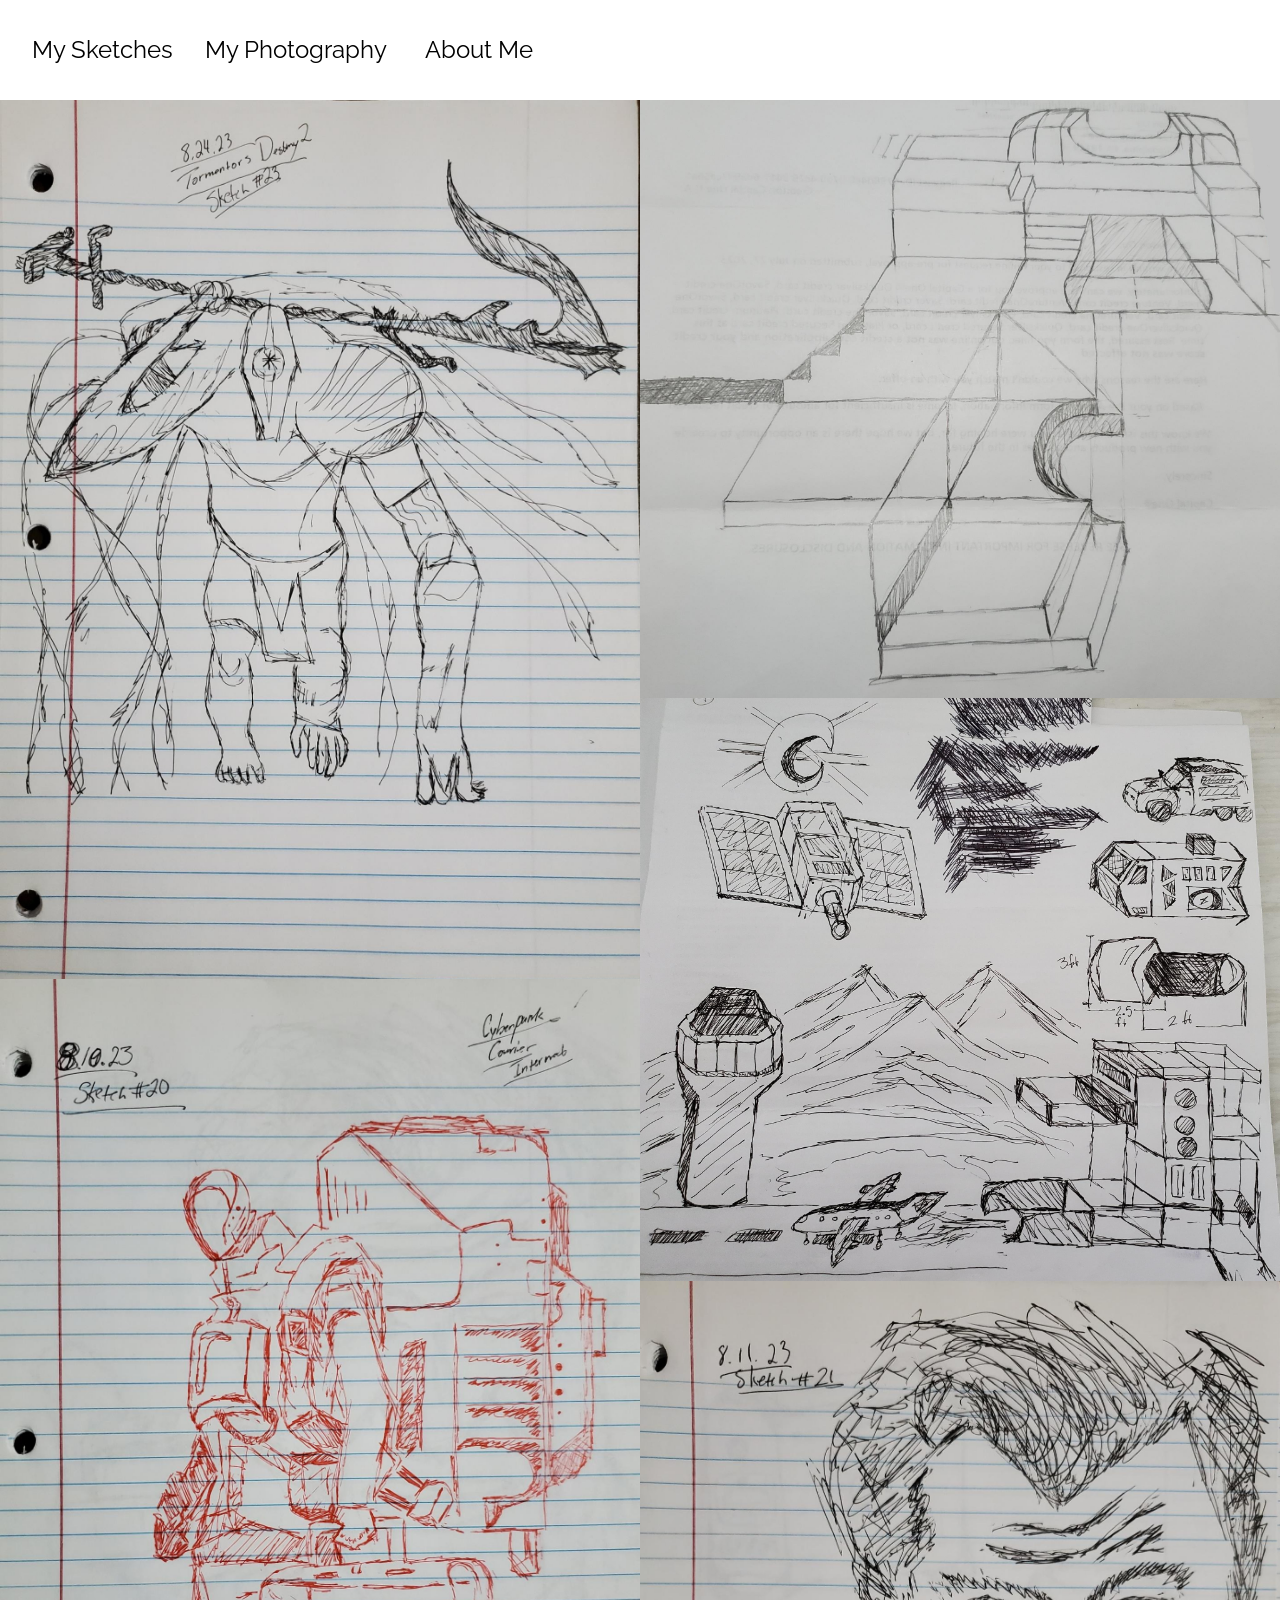
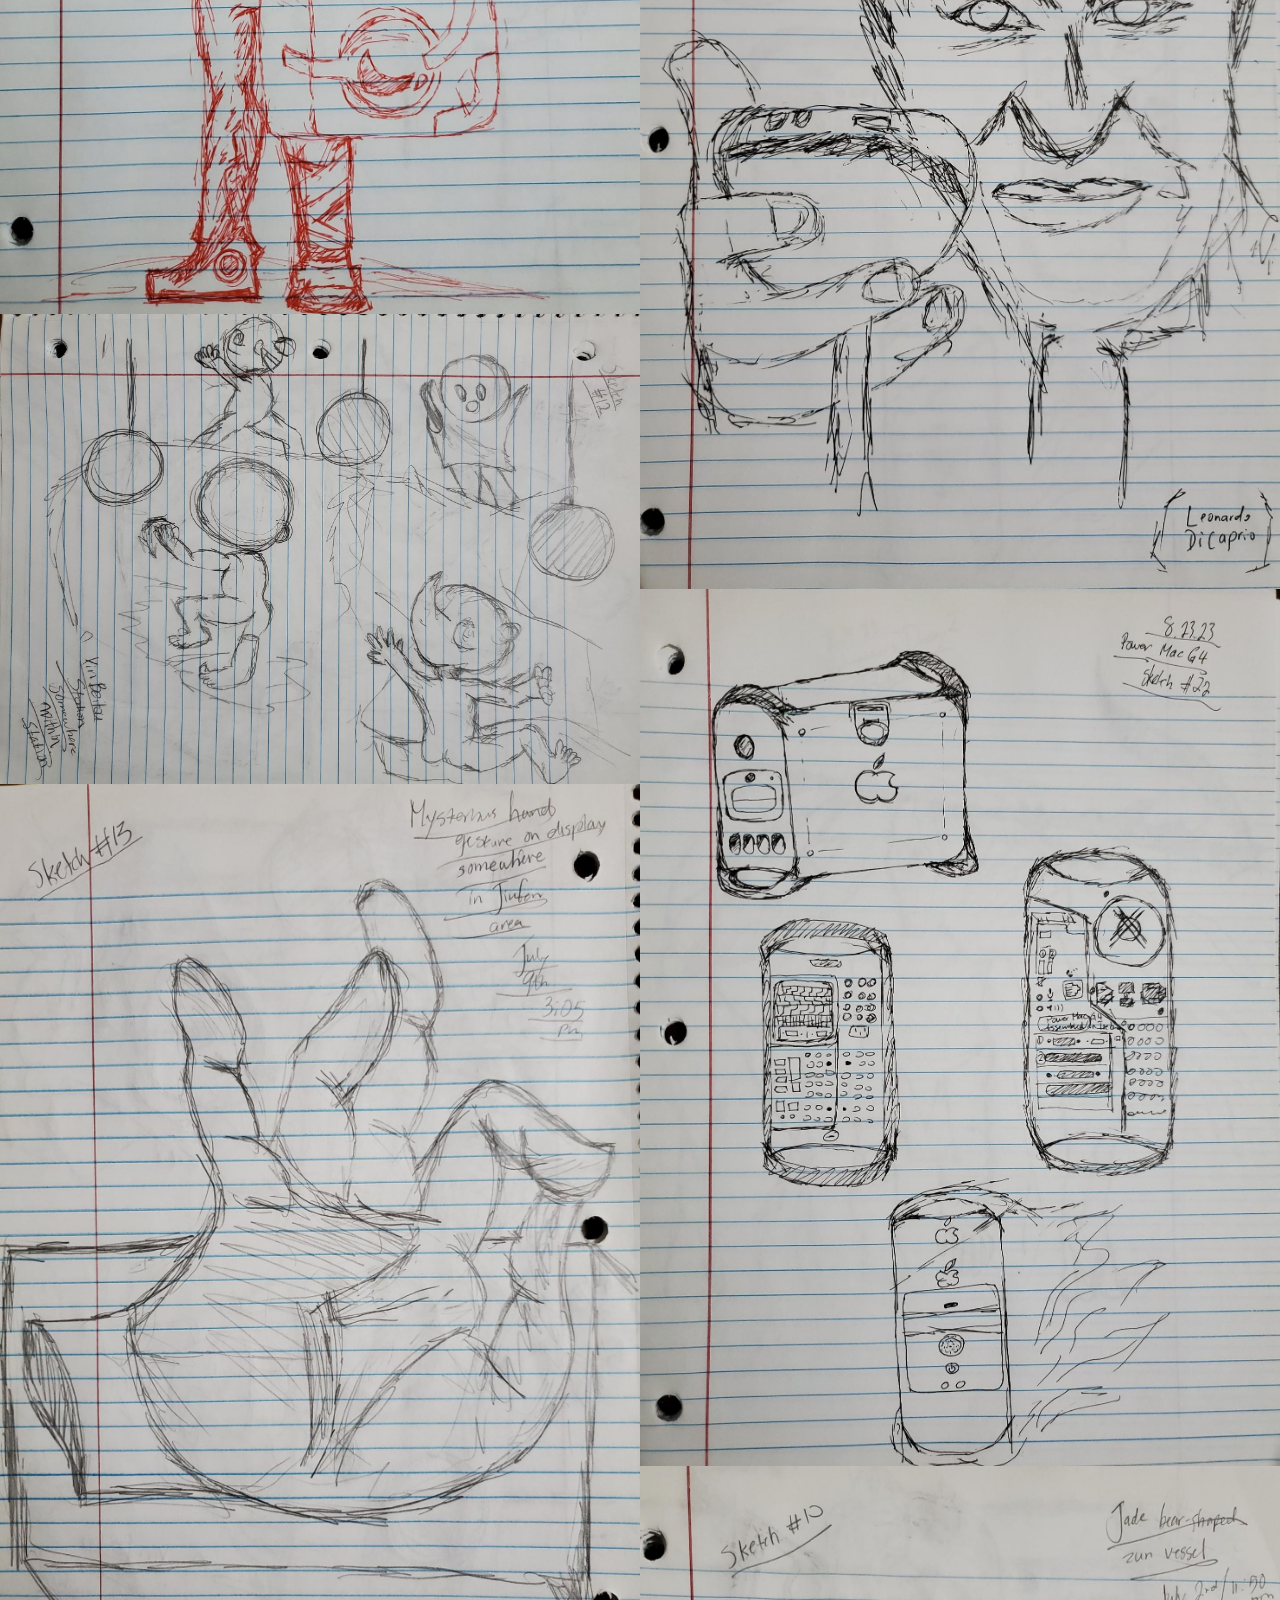
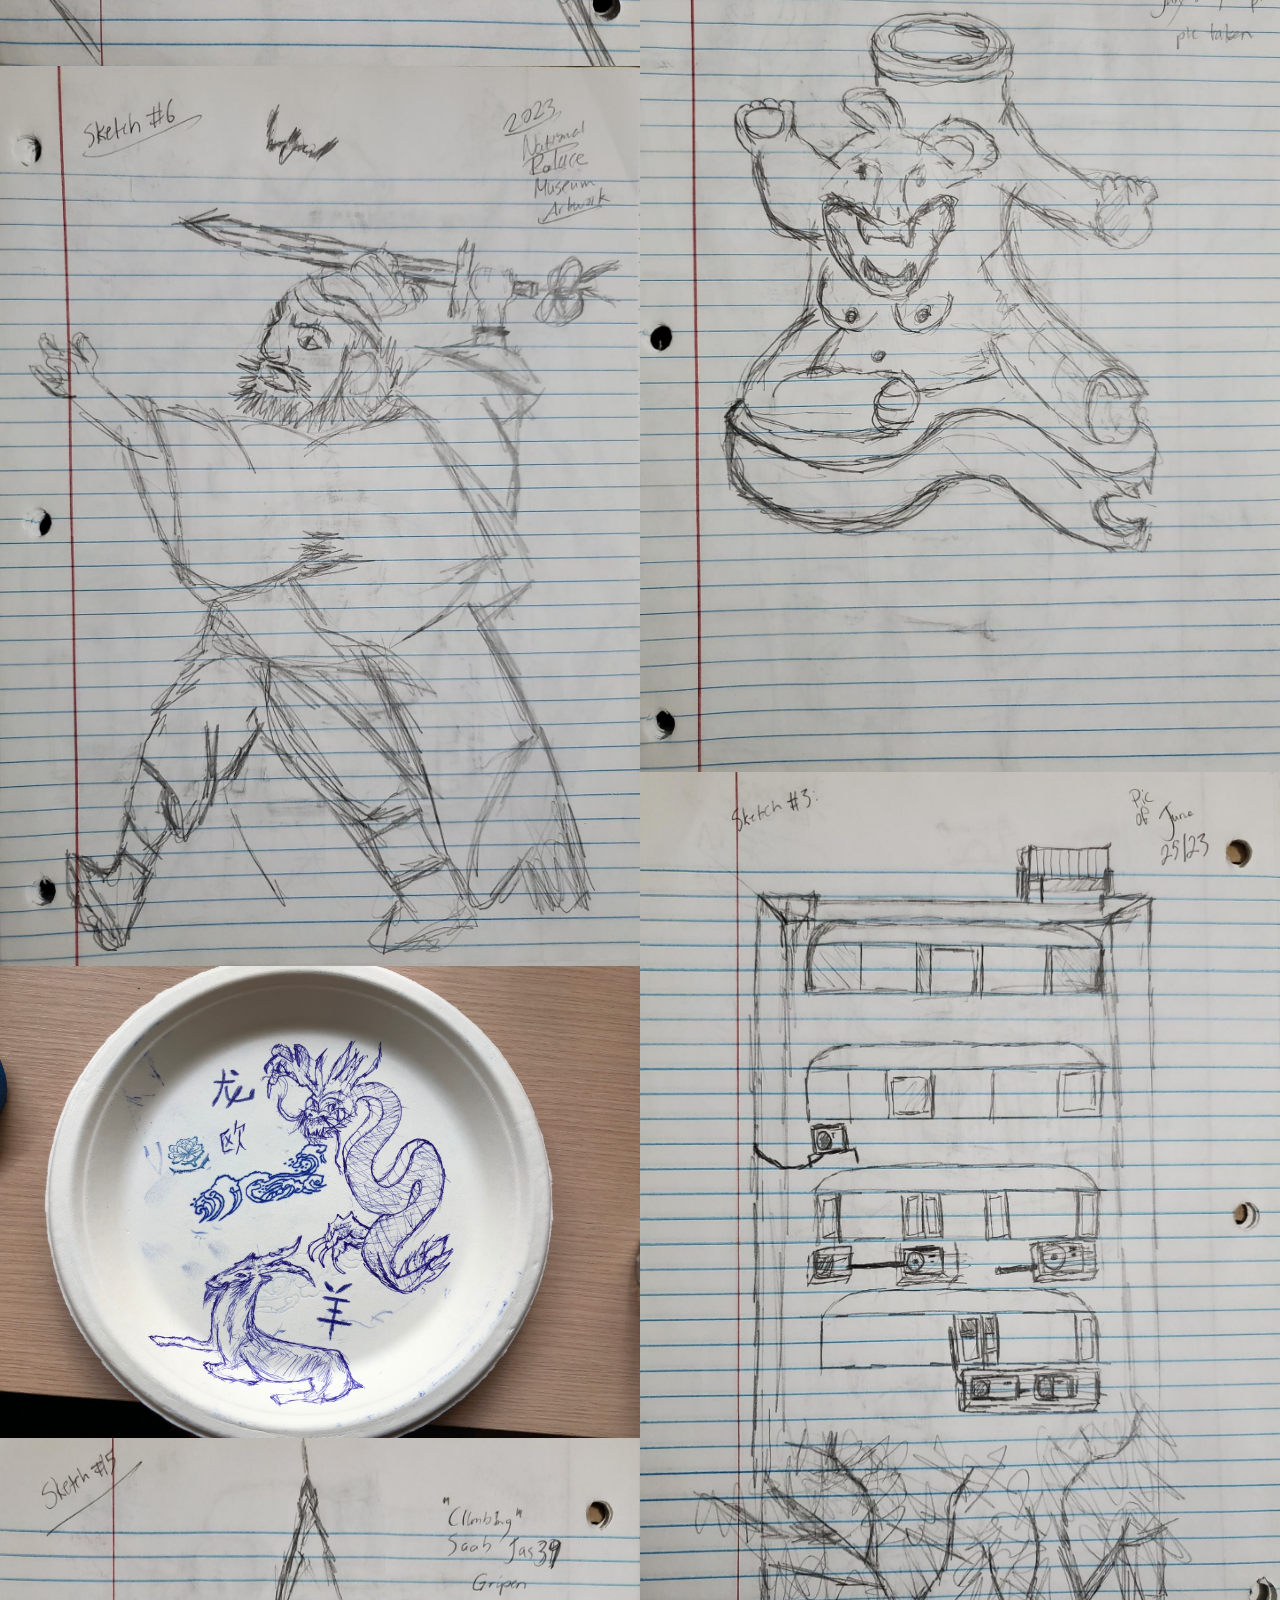
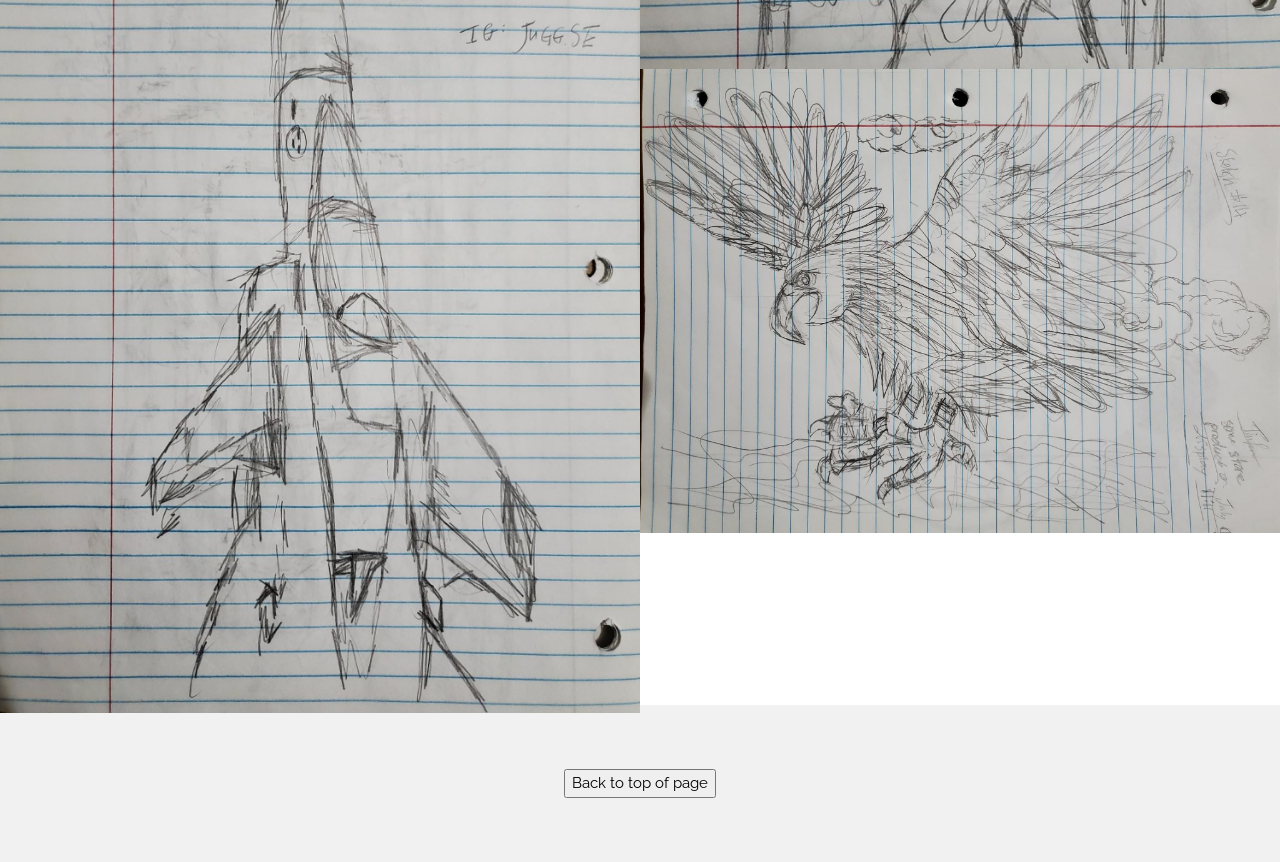
<file: index.html>
<!DOCTYPE html>
<html>
  
<head>
    <title>My Sketches</title>
    <meta charset="UTF-8">
    <meta name="viewport" content="width=device-width, initial-scale=1">
    <!-- <link rel="stylesheet" href="main.css"> -->
    <link rel="stylesheet" href="https://www.w3schools.com/w3css/4/w3.css">
    <link href="https://fonts.googleapis.com/css?family=Raleway" rel="stylesheet" type="text/css">
    <style>
        body {font-family: "Raleway", Arial, sans-serif;
              overflow-y: hidden; /* Hide vertical scrollbar */
              overflow-x: hidden; /* Hide horizontal scrollbar */}
        .w3-row img {margin-bottom: -8px}
    </style>
</head>
  
<body>

<!-- !PAGE CONTENT! -->
<div class="w3-content" style="max-width:1500px">

  <!-- Header -->
  <header class="w3-container w3-xlarge w3-padding-24">
    <a href="index.html" class="w3-left w3-button w3-white active">My Sketches</a>
    <a href="photography.html" class="w3-middle w3-button w3-white">My Photography</a>
    <a href="aboutme.html" class="w3-middle w3-button w3-white">About Me</a>
  </header>


  <!-- Sketches -->
  <div class="w3-row">
    <div class="w3-half">
      <img src="Sketches/tormentors.jpeg" style="width:100%">
      <img src="Sketches/cyberpunk_delivery.jpeg" style="width:100%">
      <img src="Sketches/minions.jpeg" style="width:100%">
      <img src="Sketches/hand_movement.jpeg" style="width:100%">
      <img src="Sketches/ancient_warrior.jpeg" style="width:100%">
      <img src="Sketches/culture_Class_work.jpg" style="width:100%">
      <img src="Sketches/jetUp.jpeg" style="width:100%">
    </div>

    <div class="w3-half">
      <img src="Sketches/perspectives_012_updated.jpg" style="width:100%">
      <img src="Sketches/random_sketch.jpeg" style="width:100%">
      <img src="Sketches/ehLDC.jpeg" style="width:100%">
      <img src="Sketches/macG4.jpeg" style="width:100%">
      <img src="Sketches/artifact.jpeg" style="width:100%">
      <img src="Sketches/building_Sketc.jpeg" style="width:100%">
      <img src="Sketches/big_Bird.jpeg" style="width:100%">
    </div>
    
  </div>
  
<!-- End Page Content -->
</div>

<!-- Footer -->
<footer class="w3-light-grey w3-padding-64 w3-center">
    <form>
        <input type="BUTTON" value="Back to top of page" onclick="window.location.href='#top'">
    </form>
</footer>
 
</body>
</html>
</file>
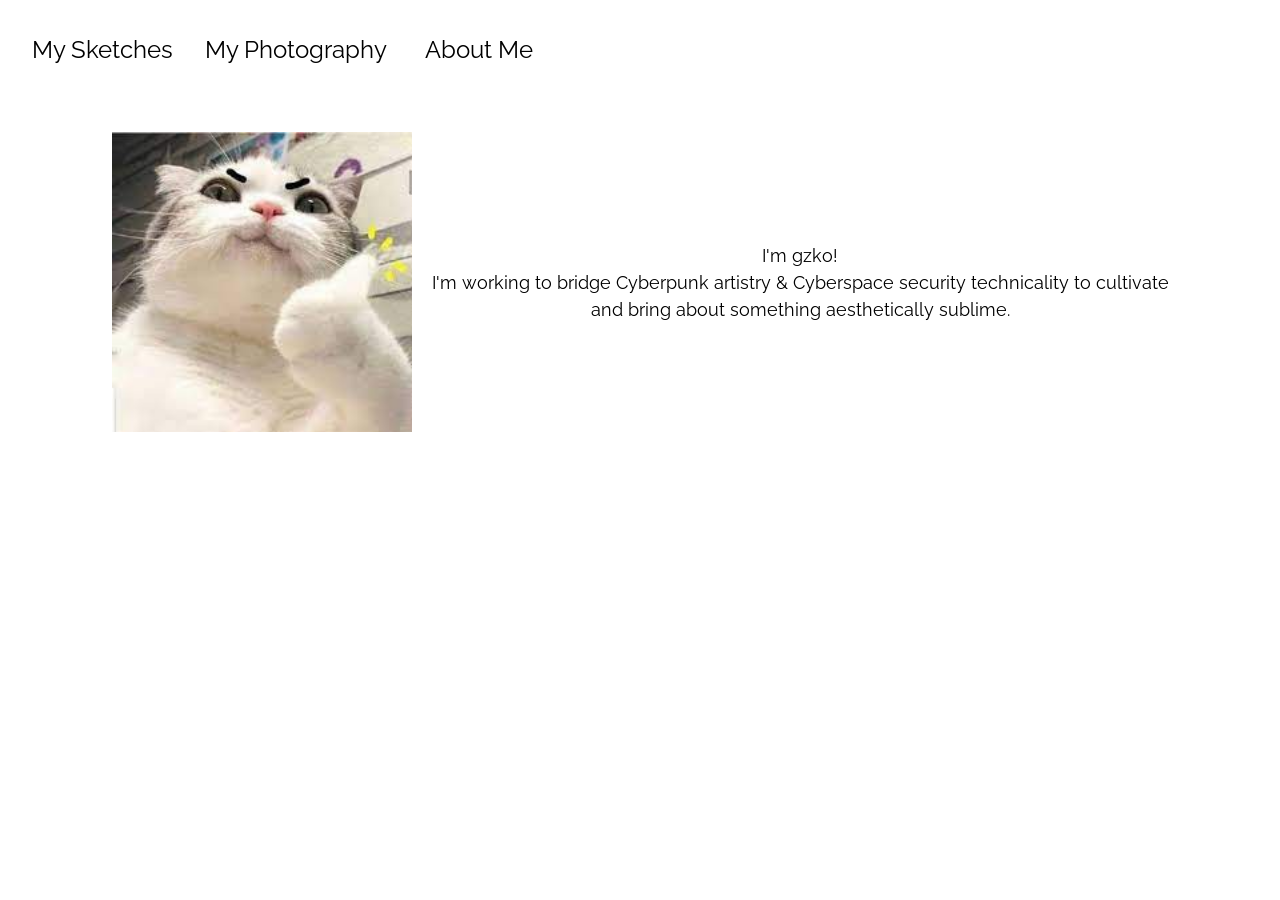
<file: aboutme.html>
<!DOCTYPE html>

<html>

<head>
    <title>About Me</title>
    <meta charset="UTF-8">
    <meta name="viewport" content="width=device-width, initial-scale=1">
    <!-- <link rel="stylesheet" href="css/main.css"> -->
    <!-- <link rel="stylesheet" href="https://www.w3schools.com/w3css/4/w3.css"> -->
    <!-- <link href="https://fonts.googleapis.com/css?family=Raleway" rel="stylesheet" type="text/css"> -->
    <link rel="stylesheet" href="https://www.w3schools.com/w3css/4/w3.css">
    <link href="https://fonts.googleapis.com/css?family=Raleway" rel="stylesheet" type="text/css">
    <style>
        body {
        font-family: "Raleway", Arial, sans-serif;
        }
    
        /* Custom styles for centering the content */
        .centered-content {
        display: flex;
        justify-content: center;
        align-items: center;
        gap: 20px; /* Space between the image and paragraph */
        }
    
        .w3-row img {
        margin-bottom: -8px;
        }
        
    </style>
    
</head>

  
<body>

<!-- !PAGE CONTENT! -->
<div class="w3-content" style="max-width:1500px">

    <!-- Header -->
    <header class="w3-container w3-xlarge w3-padding-24">
         <a href="index.html" class="w3-left w3-button w3-white">My Sketches</a>
         <a href="photography.html" class="w3-middle w3-button w3-white">My Photography</a>
         <a href="aboutme.html" class="w3-middle w3-button w3-white active">About Me</a>
    </header>

    <div class="w3-container w3-center">
        <div class="centered-content">
            <img src="About-Imgs\yes.jpg" class="w3-image w3-padding-32" width="300" height="300">
            <p class="w3-large"> I'm gzko!
            <br>I'm working to bridge Cyberpunk artistry & Cyberspace security technicality to cultivate 
            <br>and bring about something aesthetically sublime. </p>
        </div>
    </div>
  
<!-- End Page Content -->
</div>

 
</body>
  
</html>
</file>
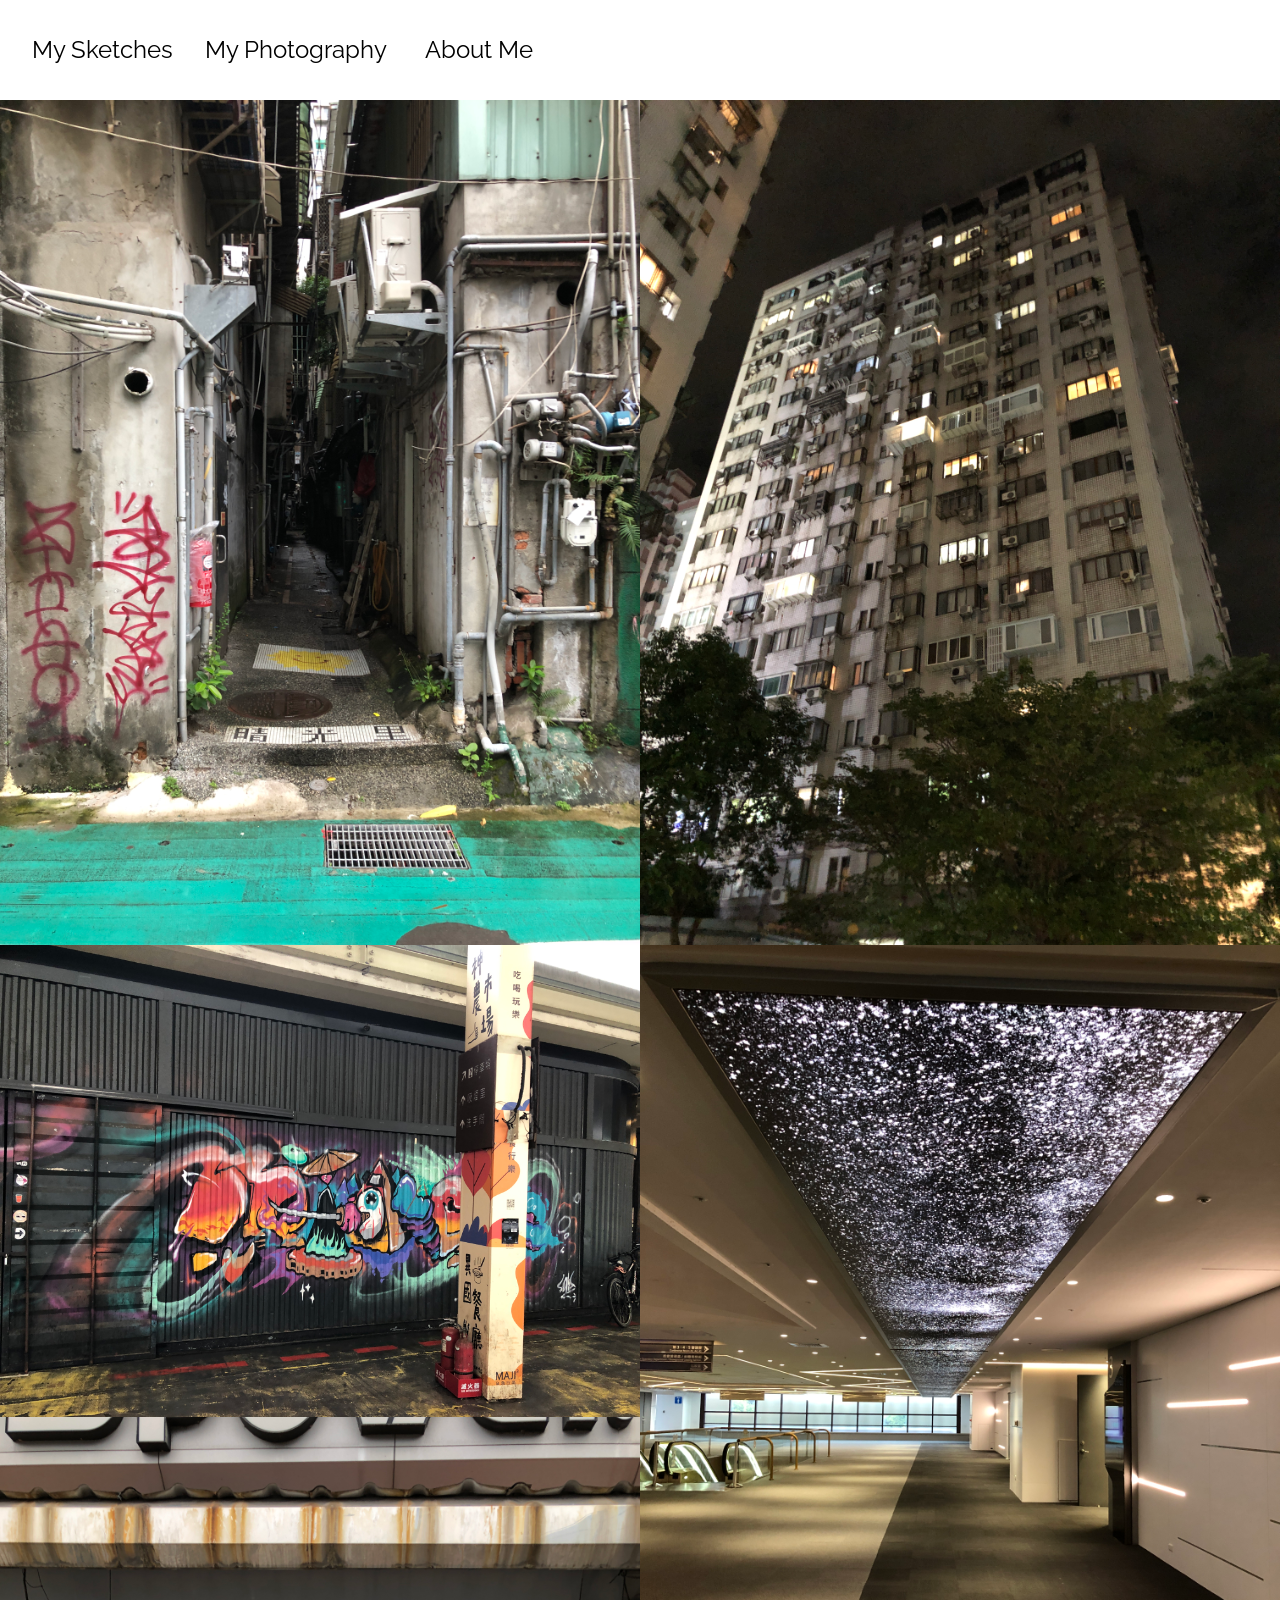
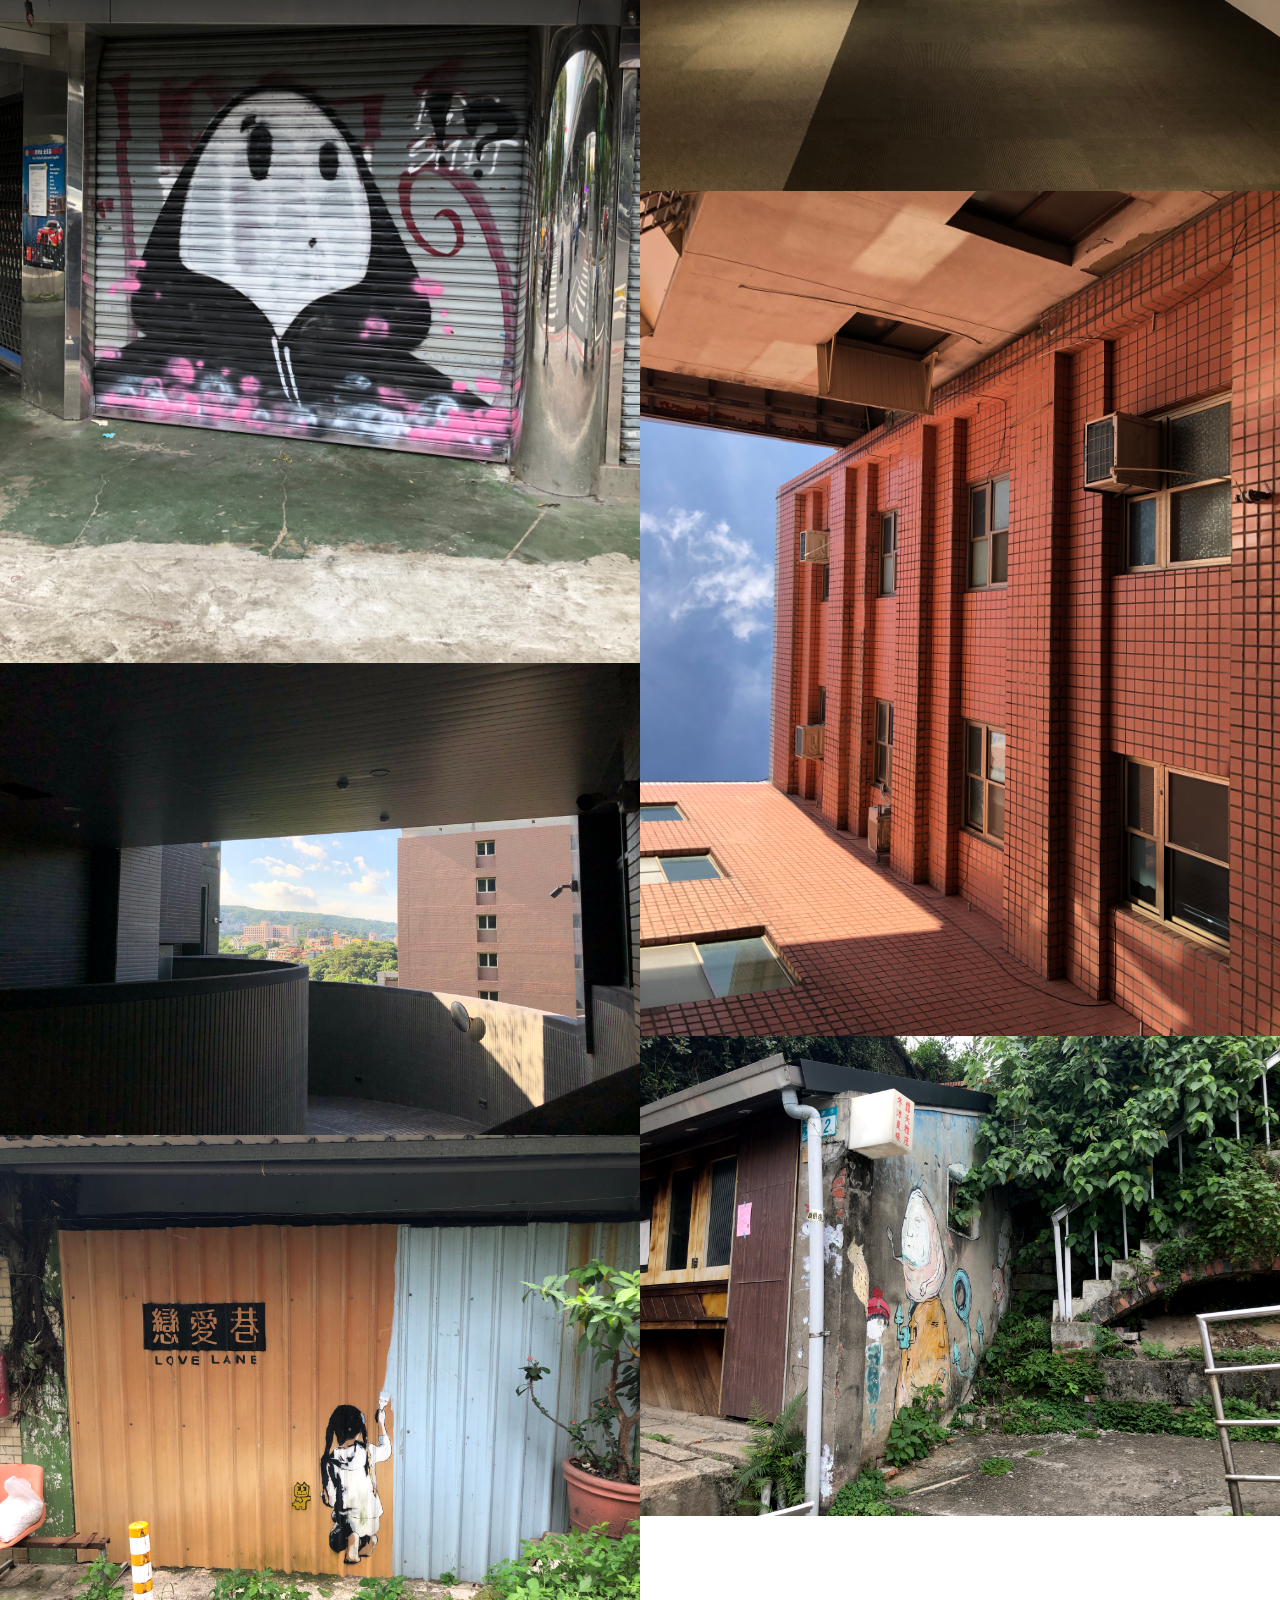
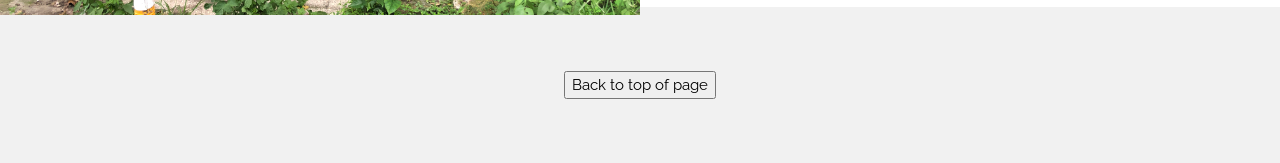
<file: photography.html>
<!DOCTYPE html>
<html>
<head>
<title>My Photography</title>
<meta charset="UTF-8">
<meta name="viewport" content="width=device-width, initial-scale=1">
<link rel="stylesheet" href="https://www.w3schools.com/w3css/4/w3.css">
<link href="https://fonts.googleapis.com/css?family=Raleway" rel="stylesheet" type="text/css">
<style>
body {font-family: "Raleway", Arial, sans-serif}
.w3-row img {margin-bottom: -8px}
</style>
</head>
<body>

<!-- !PAGE CONTENT! -->
<div class="w3-content" style="max-width:1500px">

  <!-- Header -->
  <header class="w3-container w3-xlarge w3-padding-24">
    <a href="index.html" class="w3-left w3-button w3-white">My Sketches</a>
    <a href="photography.html" class="w3-middle w3-button w3-white active">My Photography</a>
    <a href="aboutme.html" class="w3-middle w3-button w3-white">About Me</a>
  </header>

  <!-- Photo Grid -->
  <div class="w3-row">
    <div class="w3-half">
      <img src="Photography-Imgs/alleyway001.JPG" style="width:100%">
      <img src="Photography-Imgs/grafffi.JPG" style="width:100%">
      <img src="Photography-Imgs/graiff002.JPG" style="width:100%">
      <img src="Photography-Imgs/apartmentView.JPG" style="width:100%">
      <img src="Photography-Imgs/wall_art003.JPG" style="width:100%">

   

    </div>

    <div class="w3-half">
      <img src="Photography-Imgs/spooks.JPG" style="width:100%">
      <img src="Photography-Imgs/starry.JPG" style="width:100%">
      <img src="Photography-Imgs/buildingSide.JPG" style="width:100%">
      <img src="Photography-Imgs/wall_art002.JPG" style="width:100%">
      

      

    </div>
  </div>
  
<!-- End Page Content -->
</div>

<!-- Footer -->
<footer class="w3-light-grey w3-padding-64 w3-center">
    <form>
        <input type="BUTTON" value="Back to top of page" onclick="window.location.href='#top'">
    </form>
</footer>

</body>
</html>
</file>
<file: main.css>
/* Style for the active navigation link */
.active {
  background-color: #333; /* Darker background color */
  color: white;          /* White text for contrast */
  font-weight: bold;     /* Make the text bold */
  border-radius: 5px;    /* Add some rounded corners */
  padding: 12px;         /* Add some padding for better spacing */
}

/* Optional hover effects for all links */
a.w3-button:hover {
  background-color: #555; /* Slightly darker on hover */
  color: white;
}


body {
    font-family: "Raleway", Arial, sans-serif;
    overflow-y: hidden; /* Hide vertical scrollbar */
    overflow-x: hidden; /* Hide horizontal scrollbar */
}

.w3-row img {
    margin-bottom: -8px;
}
</file>
